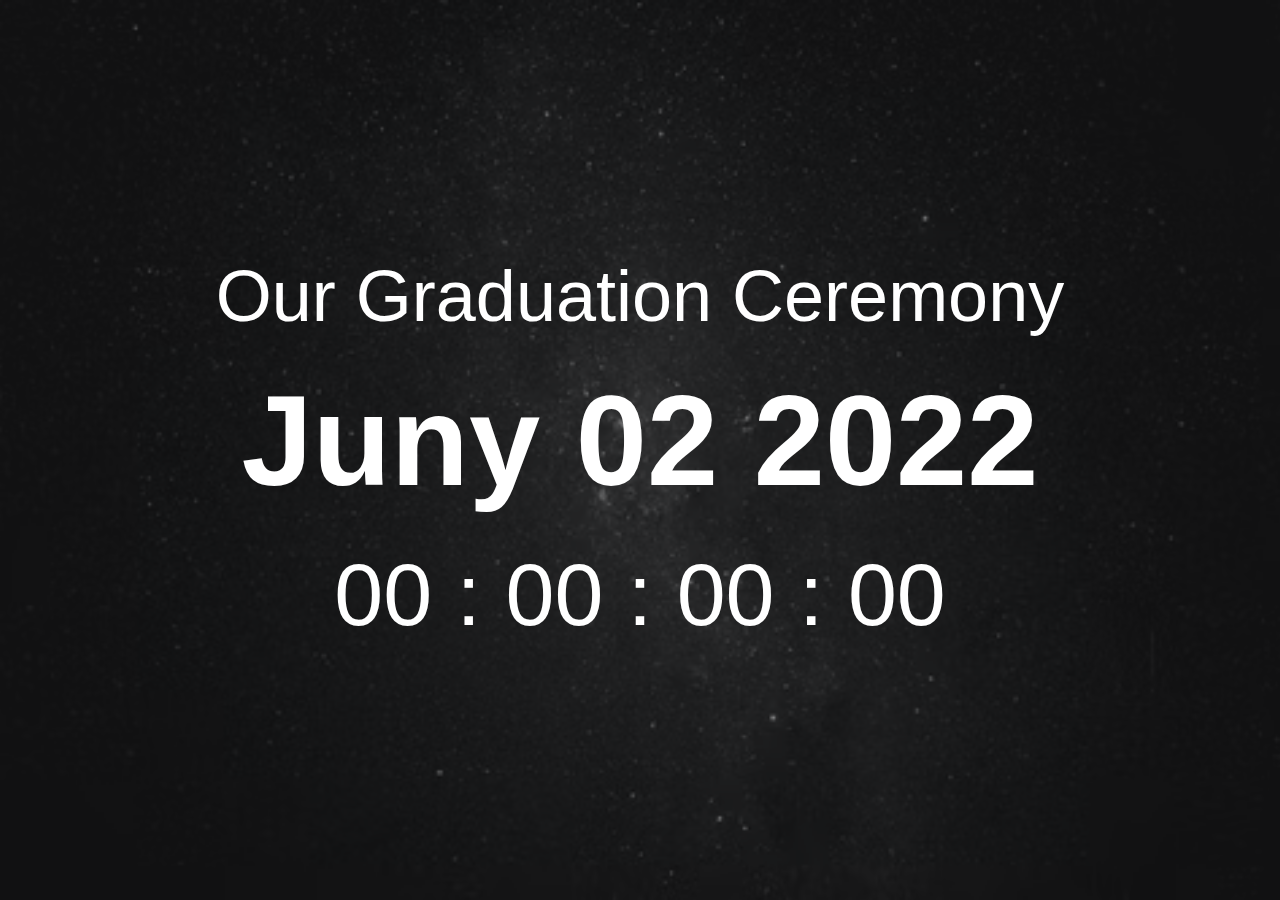
<file: DTBSWisuda-main/DYBS/responsive-coming-soon-master/date.html>
<!DOCTYPE html>
<html lang="en">
<head>
  <meta charset="UTF-8">
  <meta name="viewport" content="width=device-width, initial-scale=1.0">
  <meta http-equiv="X-UA-Compatible" content="ie=edge">
  <title>The Coffee Bean</title>

  <link rel="stylesheet" href="main.css" />
</head>
<body>
  <header>
    <div class="content">
      <h1><span>Our Graduation Ceremony</span></h1>
      <h2>Juny 02 2022</h2>
      <div class="countdown">00 : 00 : 00 : 00</div>
    </div>
  </header>
  <script src="main.js"></script>
</body>
</html>
</file>
<file: DTBSWisuda-main/DYBS/responsive-coming-soon-master/main.css>
* {
  margin: 0;
  padding: 0;
  box-sizing: border-box;
}

body {
  font-family: montserrat, sans-serif;
}

header {
  display: flex;
  flex-direction: column;
  justify-content: center;
  align-items: center;
  text-align: center;
  min-height: 100vh;
  background-image: url("photo-1541280910158-c4e14f9c94a3.avif");
  background-size: cover;
  background-position: center;
  position: relative;
}
header:after {
  display: block;
  content: "";
  position: absolute;
  top: 0;
  left: 0;
  right: 0;
  bottom: 0;
  z-index: 0;
  background-color: rgba(34, 34, 34, 0.5);
}
header .content {
  position: relative;
  z-index: 1;
}
header .content h1 {
  color: #FFF;
  font-size: 28px;
  font-weight: 900;
}
header .content h1 span {
  font-weight: 400;
}
@media screen and (min-width: 480px) {
  header .content h1 {
    font-size: 36px;
  }
}
@media screen and (min-width: 768px) {
  header .content h1 {
    font-size: 42px;
  }
}
@media screen and (min-width: 1024px) {
  header .content h1 {
    font-size: 56px;
  }
}
@media screen and (min-width: 1280px) {
  header .content h1 {
    font-size: 72px;
  }
}
header .content h2 {
  color: #FFF;
  font-size: 42px;
  font-weight: 900;
  margin: 30px 0px;
}
@media screen and (min-width: 480px) {
  header .content h2 {
    font-size: 56px;
  }
}
@media screen and (min-width: 768px) {
  header .content h2 {
    font-size: 72px;
  }
}
@media screen and (min-width: 1024px) {
  header .content h2 {
    font-size: 96px;
  }
}
@media screen and (min-width: 1280px) {
  header .content h2 {
    font-size: 128px;
  }
}
header .content .countdown {
  color: #FFF;
  font-size: 36px;
  font-weight: 400;
}
@media screen and (min-width: 480px) {
  header .content .countdown {
    font-size: 42px;
  }
}
@media screen and (min-width: 768px) {
  header .content .countdown {
    font-size: 56px;
  }
}
@media screen and (min-width: 1024px) {
  header .content .countdown {
    font-size: 72px;
  }
}
@media screen and (min-width: 1280px) {
  header .content .countdown {
    font-size: 88px;
  }
}

/*# sourceMappingURL=main.css.map */
</file>
